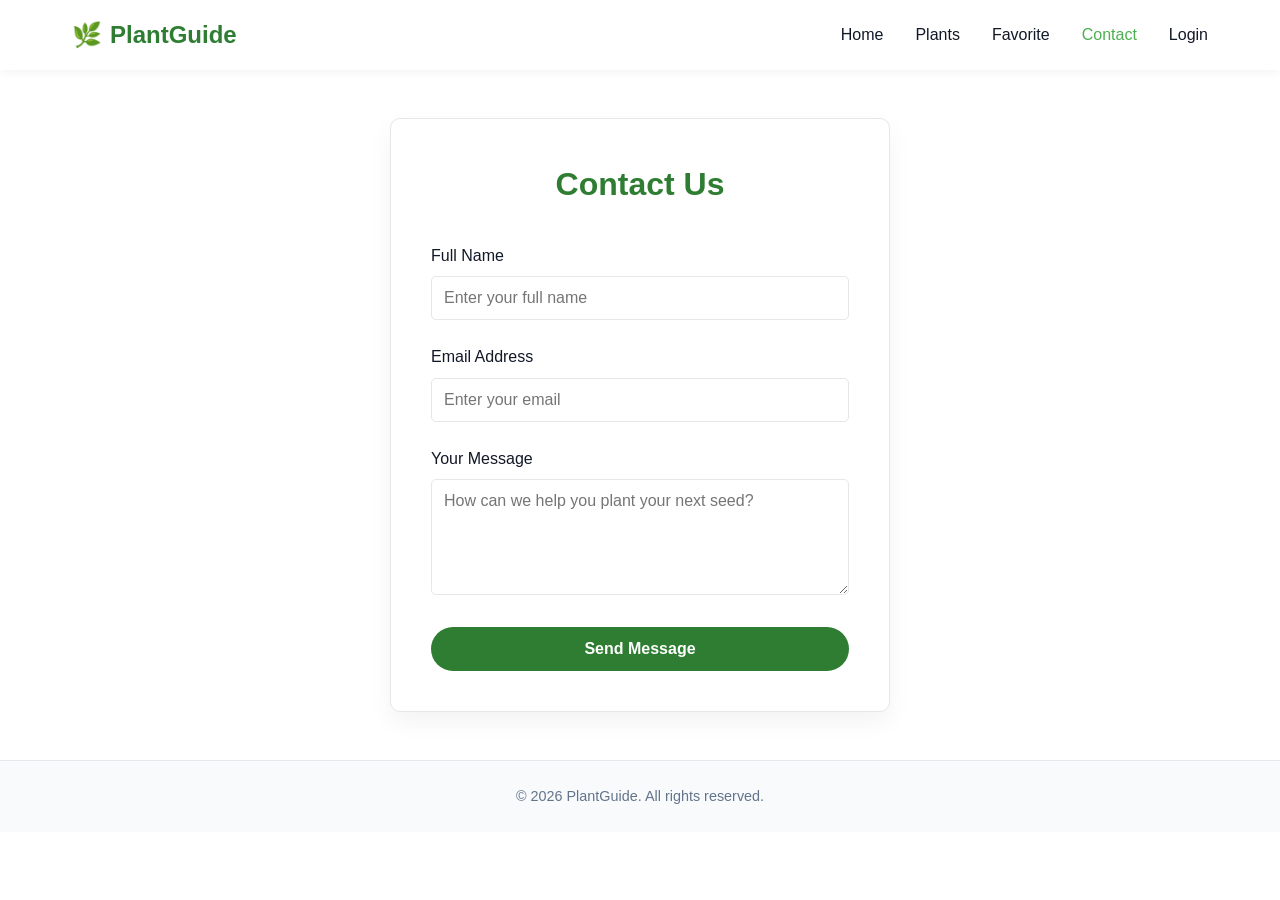
<file: contact.html>
<!DOCTYPE html>
<html lang="en">
<head>
    <meta charset="UTF-8">
    <meta name="viewport" content="width=device-width, initial-scale=1.0">
    <title>Plant Growing Guide | Contact Us</title>
    <meta name="description" content="Get in touch with us for more plant care questions.">
    <link rel="stylesheet" href="styles.css">
</head>
<body>
    <header>
        <nav>
            <div class="logo">🌿 <span>PlantGuide</span></div>
            <button class="nav-toggle" id="nav-toggle">☰</button>
            <ul class="nav-links" id="nav-links">
                <li><a href="index.html">Home</a></li>
                <li><a href="plants.html">Plants</a></li>
                <li><a href="favorite.html">Favorite</a></li>
                <li><a href="contact.html" class="active">Contact</a></li>
                <li><a href="login.html">Login</a></li>
            </ul>
        </nav>
    </header>

    <main class="page-container">
        <div class="form-container">
            <h2>Contact Us</h2>
            <div id="contact-feedback" class="feedback-msg"></div>
            <form id="contact-form" novalidate>
                <div class="form-group" id="group-name">
                    <label for="name">Full Name</label>
                    <input type="text" id="name" placeholder="Enter your full name">
                    <div class="error-msg">Full name is required.</div>
                </div>
                <div class="form-group" id="group-email">
                    <label for="email">Email Address</label>
                    <input type="email" id="email" placeholder="Enter your email">
                    <div class="error-msg">Please enter a valid email address.</div>
                </div>
                <div class="form-group" id="group-message">
                    <label for="message">Your Message</label>
                    <textarea id="message" rows="5" placeholder="How can we help you plant your next seed?"></textarea>
                    <div class="error-msg">Message must be at least 10 characters long.</div>
                </div>
                <button type="submit" class="btn btn-primary" style="width: 100%;">Send Message</button>
            </form>
        </div>
    </main>

    <footer>
        <p>&copy; 2026 PlantGuide. All rights reserved.</p>
    </footer>

    <script src="script.js"></script>
</body>
</html>
</file>
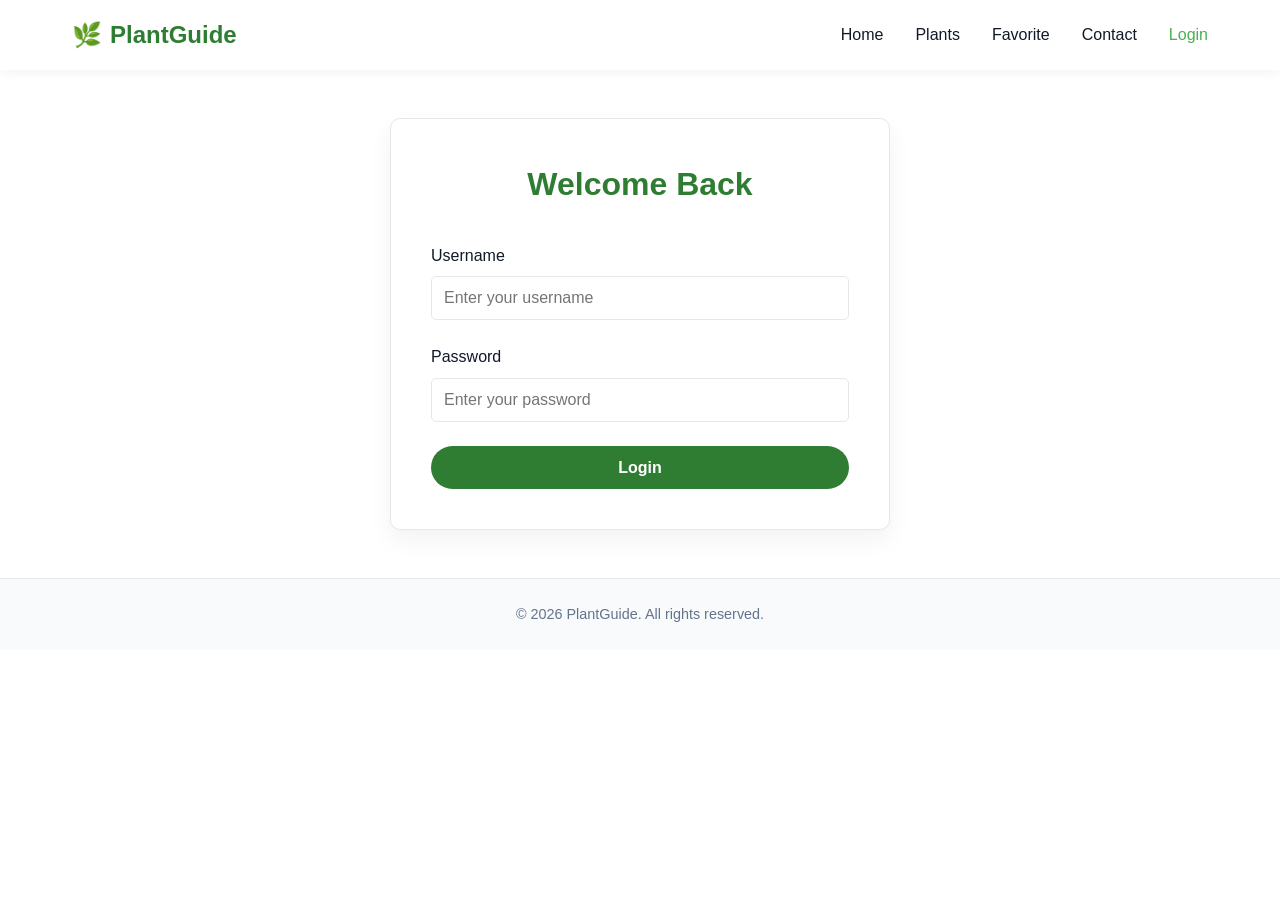
<file: login.html>
<!DOCTYPE html>
<html lang="en">
<head>
    <meta charset="UTF-8">
    <meta name="viewport" content="width=device-width, initial-scale=1.0">
    <title>Plant Growing Guide | Login</title>
    <meta name="description" content="Login to your PlantGuide account.">
    <link rel="stylesheet" href="styles.css">
</head>
<body>
    <header>
        <nav>
            <div class="logo">🌿 <span>PlantGuide</span></div>
            <button class="nav-toggle" id="nav-toggle">☰</button>
            <ul class="nav-links" id="nav-links">
                <li><a href="index.html">Home</a></li>
                <li><a href="plants.html">Plants</a></li>
                <li><a href="favorite.html">Favorite</a></li>
                <li><a href="contact.html">Contact</a></li>
                <li><a href="login.html" class="active">Login</a></li>
            </ul>
        </nav>
    </header>

    <main class="page-container">
        <div class="form-container">
            <h2>Welcome Back</h2>
            <div id="login-feedback" class="feedback-msg"></div>
            <form id="login-form" novalidate>
                <div class="form-group" id="group-username">
                    <label for="username">Username</label>
                    <input type="text" id="username" placeholder="Enter your username">
                    <div class="error-msg">Username is required.</div>
                </div>
                <div class="form-group" id="group-password">
                    <label for="password">Password</label>
                    <input type="password" id="password" placeholder="Enter your password">
                    <div class="error-msg">Password must be at least 6 characters long.</div>
                </div>
                <button type="submit" class="btn btn-primary" style="width: 100%;">Login</button>
            </form>
        </div>
    </main>

    <footer>
        <p>&copy; 2026 PlantGuide. All rights reserved.</p>
    </footer>

    <script src="script.js"></script>
</body>
</html>
</file>
<file: styles.css>
:root {
    --primary-color: #2E7D32;
    --primary-light: #4CAF50;
    --primary-dark: #1B5E20;
    --primary-pale: #E8F5E9;
    --primary-muted: #81C784;
    --accent-color: #FFC107;
    --accent-light: #FFE082;
    --bg-color: #FFFFFF;
    --bg-secondary: #F3F4F6;
    --text-color: #111827;
    --text-light: #4B5563;
    --border-color: #E5E7EB;
    --font-main: 'Segoe UI', Roboto, Helvetica, Arial, sans-serif;
}

* {
    margin: 0;
    padding: 0;
    box-sizing: border-box;
}

body {
    font-family: var(--font-main);
    color: var(--text-color);
    background-color: var(--bg-color);
    line-height: 1.6;
}

a {
    text-decoration: none;
    color: inherit;
}

/* Navigation */
header {
    background-color: var(--bg-color);
    box-shadow: 0 2px 10px rgba(0,0,0,0.05);
    position: sticky;
    top: 0;
    z-index: 100;
}

nav {
    max-width: 1200px;
    margin: 0 auto;
    padding: 1rem 2rem;
    display: flex;
    justify-content: space-between;
    align-items: center;
}

@keyframes logoSlideFade {
    0% {
        opacity: 0;
        transform: translateX(-20px) scale(0.95);
    }
    100% {
        opacity: 1;
        transform: translateX(0) scale(1);
    }
}

.logo {
    font-size: 1.5rem;
    font-weight: 700;
    color: var(--primary-color);
    display: flex;
    align-items: center;
    gap: 0.5rem;
    animation: logoSlideFade 0.8s ease-out forwards;
}

.nav-links {
    display: flex;
    gap: 2rem;
    list-style: none;
}

.nav-links a {
    font-weight: 500;
    transition: color 0.3s;
}

.nav-links a:hover, .nav-links a.active {
    color: var(--primary-light);
}

.nav-toggle {
    display: none;
    background: none;
    border: none;
    font-size: 1.5rem;
    cursor: pointer;
    color: var(--primary-color);
}

/* Hero Section */
.hero {
    position: relative;
    height: 80vh;
    display: flex;
    align-items: center;
    justify-content: center;
    text-align: center;
    color: var(--bg-color);
    overflow: hidden;
}

.hero::before {
    content: '';
    position: absolute;
    top: 0;
    left: 0;
    width: 100%;
    height: 100%;
    background: linear-gradient(rgba(27, 94, 32, 0.4), rgba(0, 0, 0, 0.6)), url('images/hero_plant.jpg') center/cover no-repeat;
    z-index: -1;
}

.hero-content {
    max-width: 800px;
    padding: 2rem;
}

.hero h1 {
    font-size: 3.5rem;
    margin-bottom: 1rem;
    font-weight: 800;
}

.hero p {
    font-size: 1.25rem;
    margin-bottom: 2rem;
}

.btn {
    display: inline-block;
    padding: 0.8rem 2rem;
    border-radius: 30px;
    font-weight: 600;
    cursor: pointer;
    transition: all 0.3s;
    border: none;
    font-size: 1rem;
}

.btn-primary {
    background-color: var(--primary-color);
    color: var(--bg-color);
}

.btn-primary:hover {
    background-color: var(--primary-dark);
    transform: translateY(-2px);
}

.btn-accent {
    background-color: var(--accent-color);
    color: var(--text-color);
}

.btn-accent:hover {
    background-color: var(--accent-light);
    transform: translateY(-2px);
}

.view-details-btn {
    background: olivedrab;
    color: white;
    border-radius: 8px;
    padding: 0.8rem 1.5rem;
    font-weight: 600;
    box-shadow: 0 4px 10px rgba(107, 142, 35, 0.3);
    transition: all 0.3s ease;
    border: none;
    cursor: pointer;
}

.view-details-btn:hover {
    background: #556b2f; /* Darker olive green */
    transform: translateY(-2px);
    box-shadow: 0 6px 15px rgba(107, 142, 35, 0.4);
}

/* Features Section */
.features {
    padding: 4rem 2rem;
    background: linear-gradient(to bottom, #f8fafc, #ffffff);
}

.features-container {
    max-width: 1200px;
    margin: 0 auto;
    display: grid;
    grid-template-columns: repeat(auto-fit, minmax(280px, 1fr));
    gap: 2rem;
}

.feature-box {
    background-color: white;
    padding: 2.5rem 2rem;
    border-radius: 16px;
    text-align: center;
    box-shadow: 0 10px 25px rgba(0,0,0,0.04);
    transition: transform 0.3s ease, box-shadow 0.3s ease;
    border-bottom: 4px solid var(--accent-color);
    position: relative;
    overflow: hidden;
}

.feature-box::before {
    content: '';
    position: absolute;
    top: 0; left: 0; width: 100%; height: 4px;
    background: linear-gradient(90deg, var(--primary-color), var(--accent-color));
    opacity: 0;
    transition: opacity 0.3s ease;
}

.feature-box:hover::before {
    opacity: 1;
}

.feature-box:hover {
    transform: translateY(-7px);
    box-shadow: 0 15px 35px rgba(0,0,0,0.08);
}

.feature-icon {
    font-size: 3.5rem;
    margin-bottom: 1rem;
    display: inline-block;
    padding: 1rem;
    background: #e8f5e9;
    border-radius: 50%;
    color: var(--primary-color);
}

.feature-box h3 {
    margin-bottom: 0.75rem;
    color: var(--text-color);
    font-size: 1.35rem;
}

.feature-box p {
    color: var(--text-light);
}

/* Page Layouts for Forms */
.page-container {
    max-width: 1200px;
    margin: 3rem auto;
    padding: 0 2rem;
}

.form-container {
    max-width: 500px;
    margin: 0 auto;
    background-color: var(--bg-color);
    padding: 2.5rem;
    border-radius: 10px;
    box-shadow: 0 10px 25px rgba(0,0,0,0.05);
    border: 1px solid var(--border-color);
}

.form-container h2 {
    text-align: center;
    color: var(--primary-color);
    margin-bottom: 2rem;
    font-size: 2rem;
}

.form-group {
    margin-bottom: 1.5rem;
}

.form-group label {
    display: block;
    margin-bottom: 0.5rem;
    font-weight: 500;
}

.form-group input, .form-group textarea {
    width: 100%;
    padding: 0.75rem;
    border: 1px solid var(--border-color);
    border-radius: 5px;
    font-family: inherit;
    font-size: 1rem;
}

.form-group input:focus, .form-group textarea:focus {
    outline: none;
    border-color: var(--primary-color);
    box-shadow: 0 0 0 3px rgba(46,125,50,0.1);
}

.form-group .error-msg {
    color: #DC2626;
    font-size: 0.875rem;
    margin-top: 0.25rem;
    display: none;
}

.form-group.error input, .form-group.error textarea {
    border-color: #DC2626;
}

.form-group.error .error-msg {
    display: block;
}

.feedback-msg {
    padding: 1rem;
    border-radius: 5px;
    margin-bottom: 1.5rem;
    text-align: center;
    display: none;
}

.feedback-msg.success {
    background-color: #DEF7EC;
    color: #03543F;
    display: block;
}

.feedback-msg.error {
    background-color: #FDF2F2;
    color: #9B1C1C;
    display: block;
}

/* Plant Grid */
.plants-grid {
    display: grid;
    grid-template-columns: repeat(auto-fill, minmax(300px, 1fr));
    gap: 2rem;
    margin-top: 2rem;
}

@keyframes fadeUpIn {
    from {
        opacity: 0;
        transform: translateY(20px);
    }
    to {
        opacity: 1;
        transform: translateY(0);
    }
}

.plant-card {
    background-color: var(--bg-color);
    border-radius: 12px;
    overflow: hidden;
    box-shadow: 0 4px 6px rgba(0,0,0,0.05);
    border: 1px solid var(--border-color);
    border-bottom: 4px solid gold;
    transition: transform 0.3s, box-shadow 0.3s;
    animation: fadeUpIn 0.6s ease-out backwards;
}

/* Staggered load effect on cards */
.plant-card:nth-child(1) { animation-delay: 0.1s; }
.plant-card:nth-child(2) { animation-delay: 0.2s; }
.plant-card:nth-child(3) { animation-delay: 0.3s; }
.plant-card:nth-child(4) { animation-delay: 0.4s; }
.plant-card:nth-child(5) { animation-delay: 0.5s; }
.plant-card:nth-child(n+6) { animation-delay: 0.6s; }

.plant-card:hover {
    transform: translateY(-5px);
    box-shadow: 0 10px 15px rgba(0,0,0,0.1);
}

.plant-card img {
    width: 100%;
    height: 250px;
    object-fit: cover;
    display: block;
    transition: transform 0.5s ease;
}

.plant-card:hover img {
    transform: scale(1.05);
}

.plant-card-content {
    padding: 1.5rem;
}

.plant-card-header {
    display: flex;
    justify-content: space-between;
    align-items: center;
    margin-bottom: 1rem;
}

.plant-card h3 {
    font-size: 1.25rem;
    color: var(--primary-color);
}

.fav-btn {
    background: none;
    border: none;
    cursor: pointer;
    font-size: 1.5rem;
    color: var(--text-light);
    transition: color 0.3s, transform 0.3s;
}

.fav-btn:hover {
    transform: scale(1.1);
}

.fav-btn.active {
    color: var(--accent-color);
}

/* Modal */
.modal-overlay {
    position: fixed;
    top: 0;
    left: 0;
    width: 100%;
    height: 100%;
    background-color: rgba(0,0,0,0.6);
    display: flex;
    justify-content: center;
    align-items: center;
    z-index: 1000;
    opacity: 0;
    visibility: hidden;
    transition: all 0.3s ease;
    padding: 1rem;
}

.modal-overlay.open {
    opacity: 1;
    visibility: visible;
}

.modal-content {
    background-color: var(--bg-color);
    width: 100%;
    max-width: 800px;
    max-height: 90vh;
    border-radius: 12px;
    overflow-y: auto;
    position: relative;
    transform: translateY(20px);
    transition: transform 0.3s ease;
}

.modal-overlay.open .modal-content {
    transform: translateY(0);
}

.modal-close {
    position: absolute;
    top: 1rem;
    right: 1rem;
    background: var(--bg-color);
    border: none;
    width: 36px;
    height: 36px;
    border-radius: 50%;
    font-size: 1.5rem;
    cursor: pointer;
    display: flex;
    justify-content: center;
    align-items: center;
    box-shadow: 0 2px 5px rgba(0,0,0,0.2);
    z-index: 10;
}

.modal-hero {
    height: 300px;
    position: relative;
}

.modal-hero img {
    width: 100%;
    height: 100%;
    object-fit: cover;
}

.modal-body {
    padding: 2rem;
}

.modal-title {
    font-size: 2rem;
    color: var(--primary-color);
    margin-bottom: 2rem;
    display: flex;
    justify-content: space-between;
    align-items: center;
}

.care-grid {
    display: grid;
    grid-template-columns: repeat(auto-fit, minmax(200px, 1fr));
    gap: 1.5rem;
    margin-bottom: 2rem;
}

.care-item {
    background-color: var(--primary-pale);
    padding: 1.5rem;
    border-radius: 8px;
    border-left: 3px solid var(--primary-muted);
}

.care-item h4 {
    color: var(--primary-dark);
    margin-bottom: 0.5rem;
    font-size: 1.1rem;
}

.steps-section {
    margin-top: 2rem;
}

.steps-section h3 {
    margin-bottom: 1rem;
    color: var(--primary-color);
    border-bottom: 2px solid var(--accent-color);
    display: inline-block;
    padding-bottom: 0.5rem;
}

.steps-list {
    padding-left: 1.5rem;
    color: var(--text-color);
}

.steps-list li {
    margin-bottom: 0.75rem;
}

/* Footer */
footer {
    background-color: #f8fafc;
    color: #64748b;
    text-align: center;
    padding: 1.5rem;
    margin-top: 3rem;
    font-size: 0.9rem;
    border-top: 1px solid var(--border-color);
}

/* Utilities */
.text-center { text-align: center; }
.mt-2 { margin-top: 2rem; }
.mb-2 { margin-bottom: 2rem; }

/* Responsive */
@media (max-width: 768px) {
    .nav-toggle {
        display: block;
    }
    
    .nav-links {
        position: absolute;
        top: 100%;
        left: 0;
        width: 100%;
        background-color: var(--bg-color);
        flex-direction: column;
        gap: 0;
        box-shadow: 0 4px 6px rgba(0,0,0,0.05);
        clip-path: polygon(0 0, 100% 0, 100% 0, 0 0);
        transition: clip-path 0.3s ease;
    }

    .nav-links.active {
        clip-path: polygon(0 0, 100% 0, 100% 100%, 0 100%);
    }

    .nav-links li {
        text-align: center;
    }

    .nav-links a {
        display: block;
        padding: 1rem;
        border-bottom: 1px solid var(--border-color);
    }
    
    .hero h1 {
        font-size: 2.5rem;
    }
    
    .modal-hero {
        height: 200px;
    }
    
    .modal-body {
        padding: 1.5rem;
    }
}
</file>
